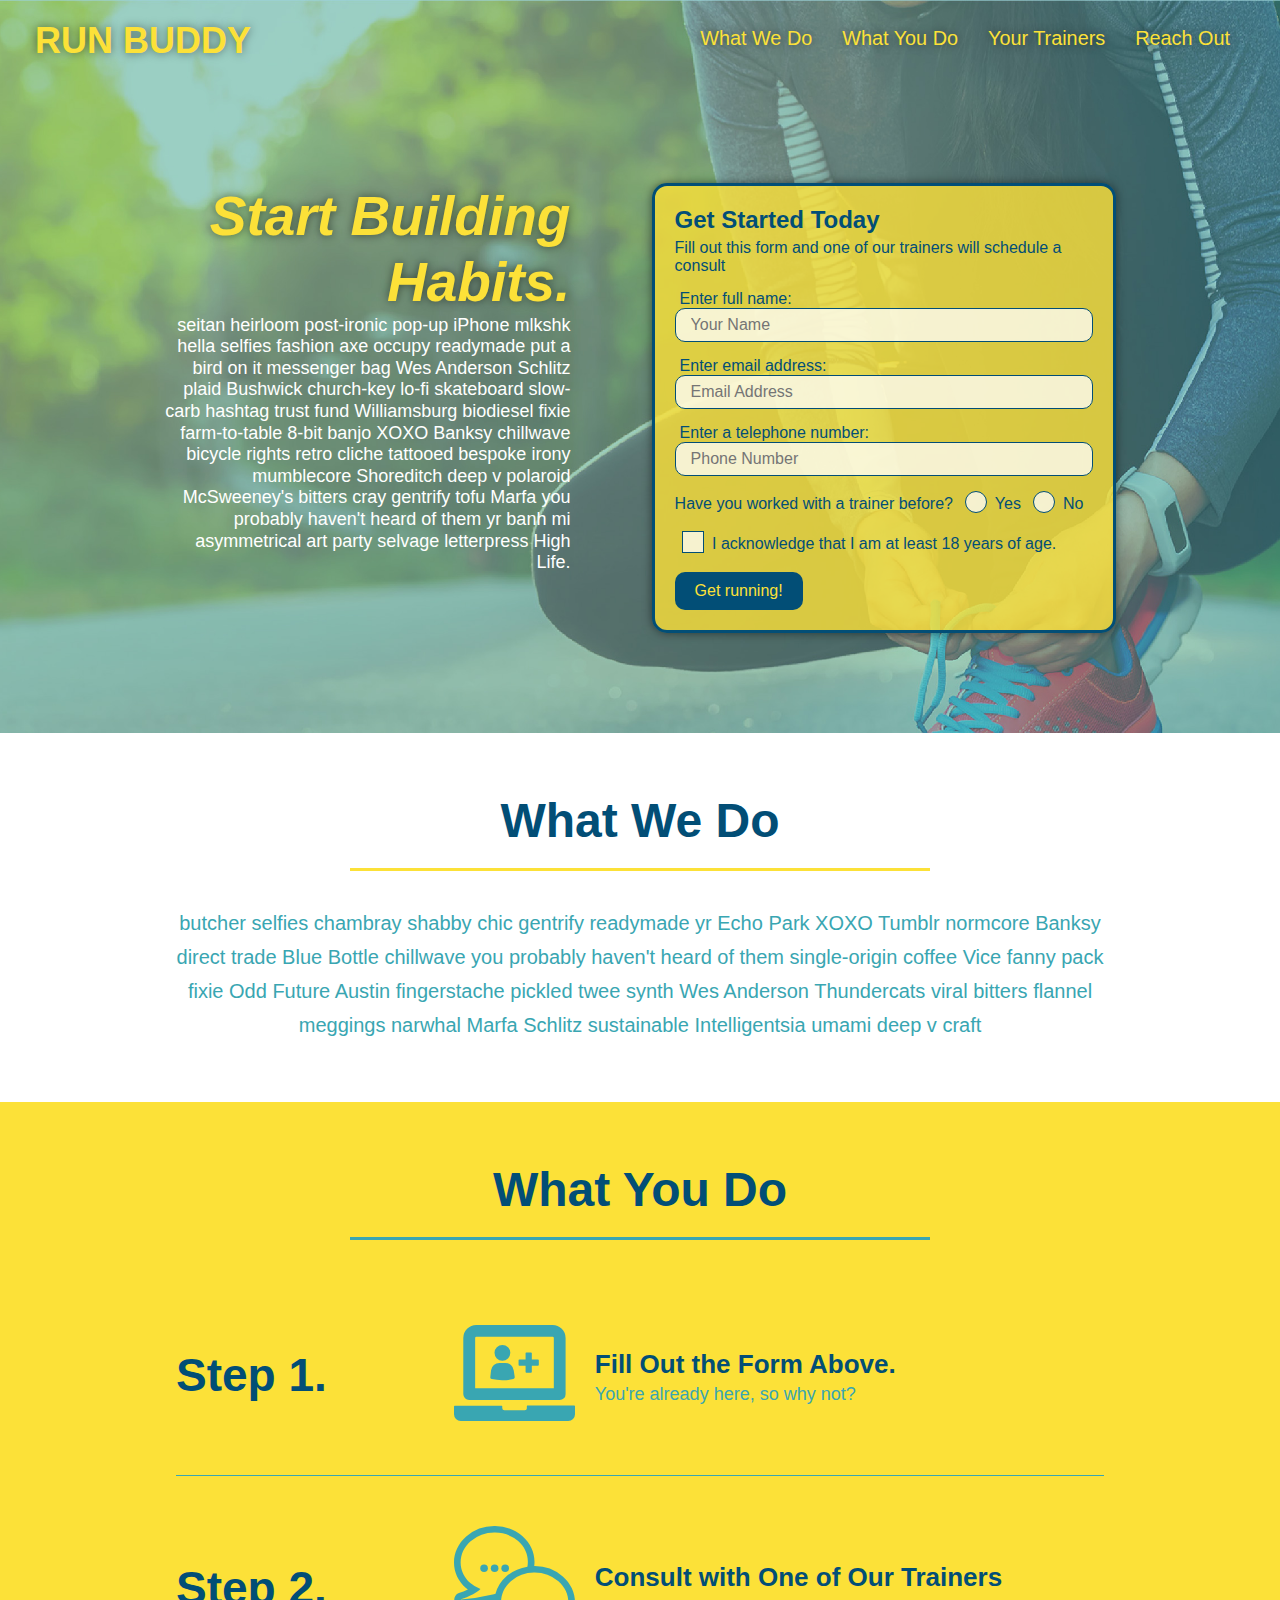
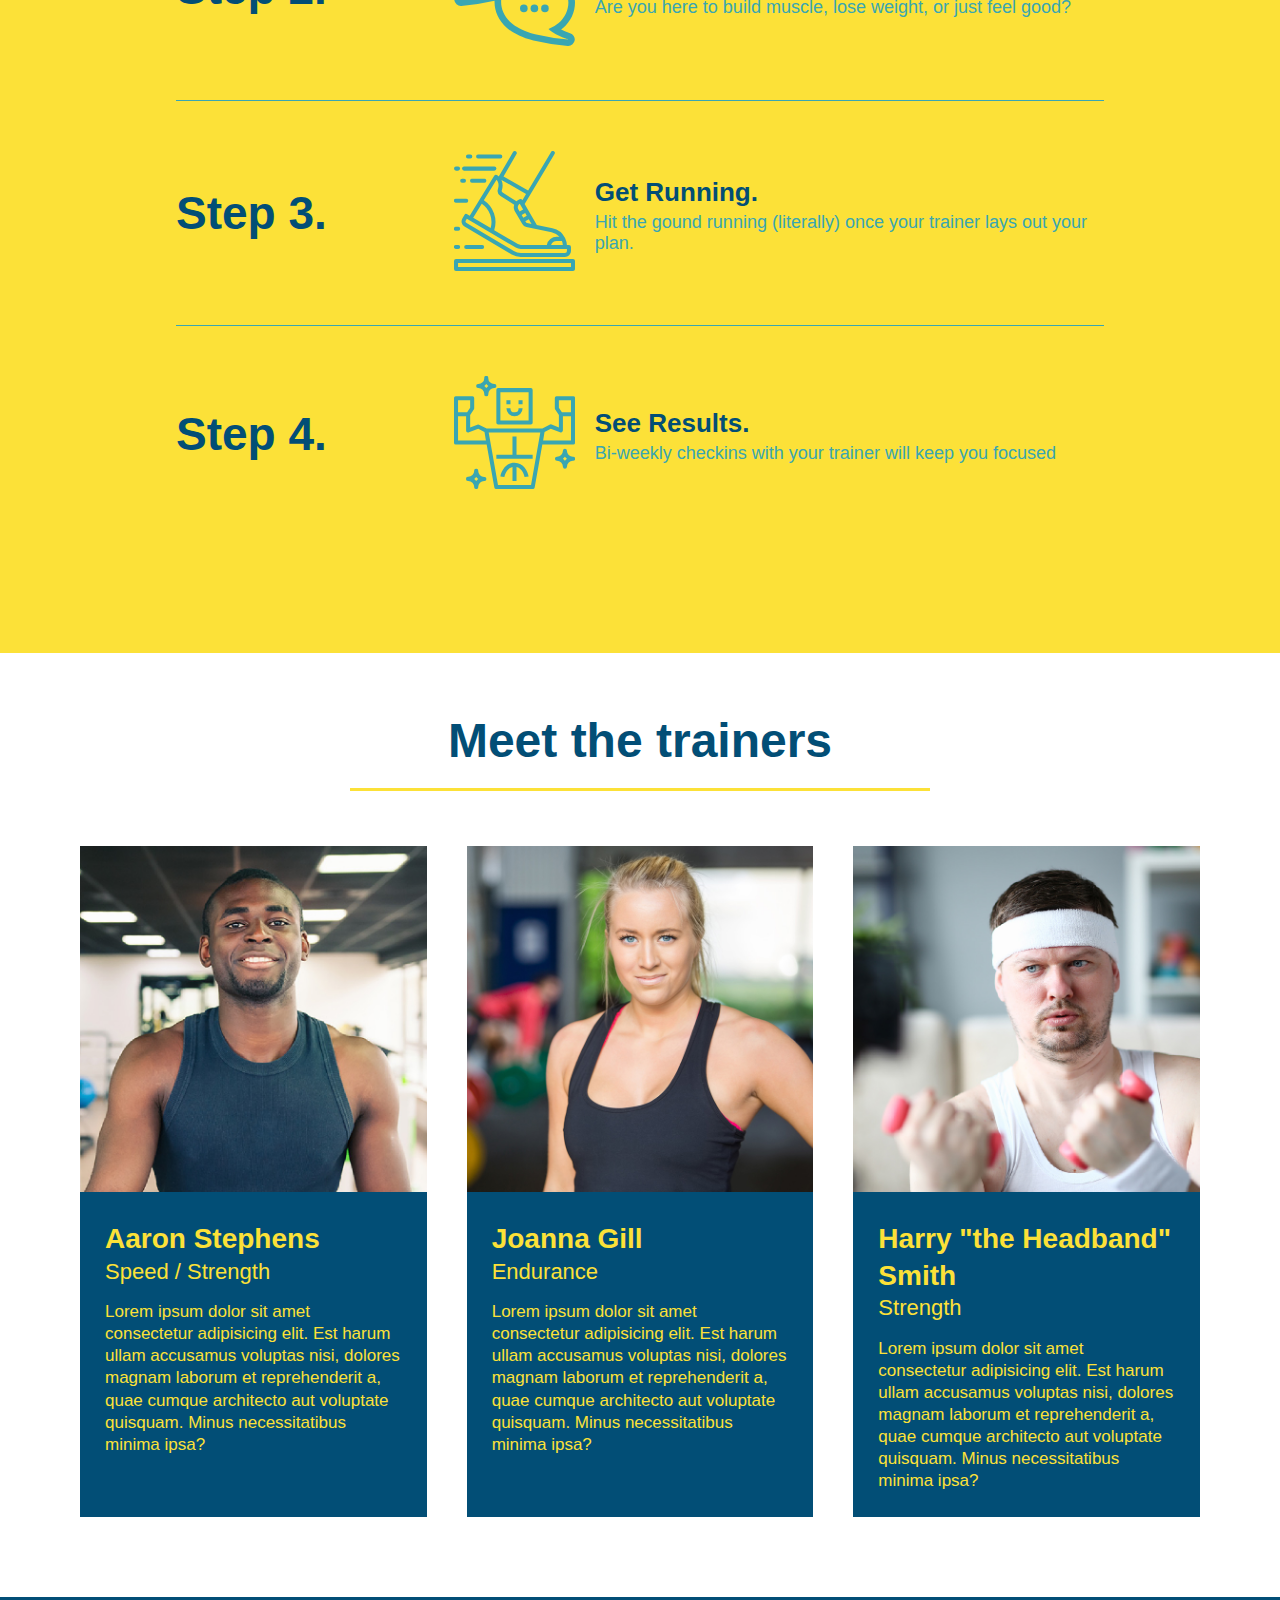
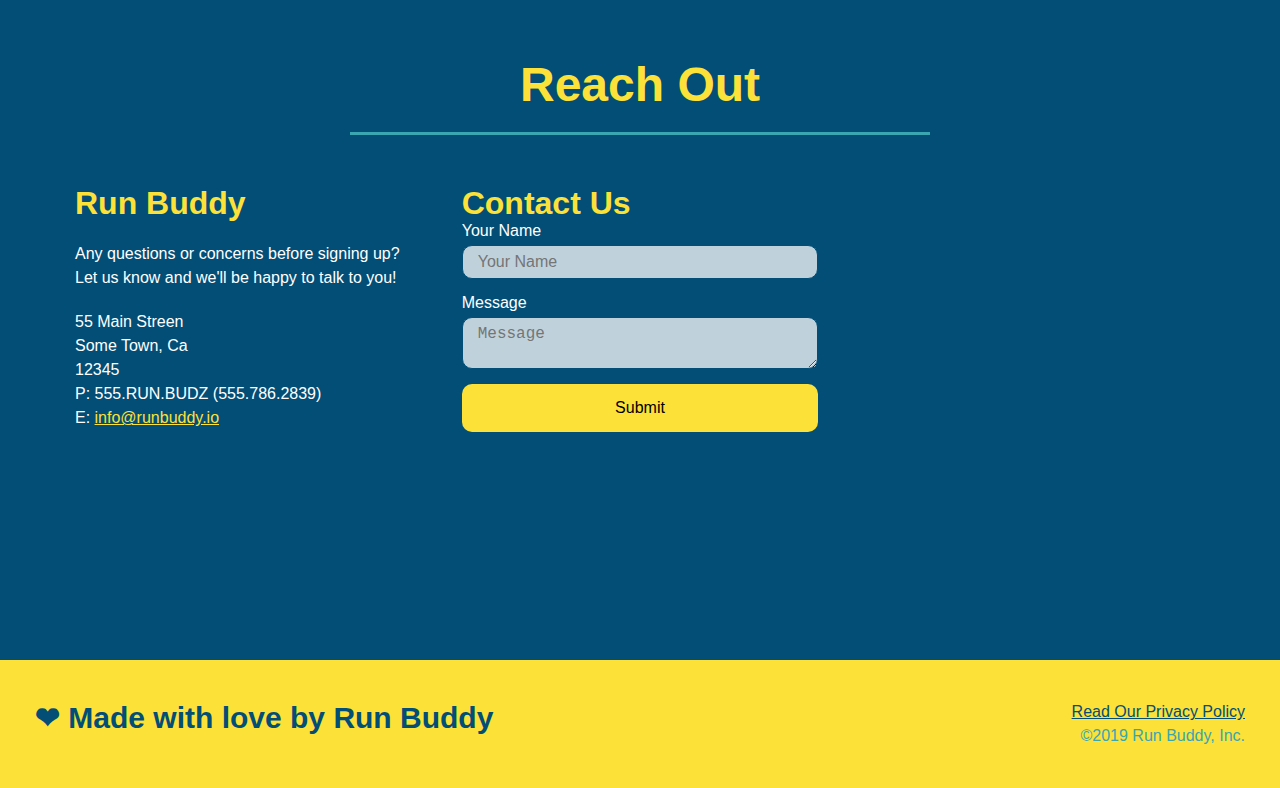
<file: index.html>
<!DOCTYPE html>
<html lang="en">
  <head>
      <meta charset="UTF-8" />
      <meta name="viewport" content="width=device-width, initial-scale=1.0">
        <title>Run Buddy</title>
    </head>
<body>
    <!-- navagation -->
    <header>
        <h1>
            <a href="/">RUN BUDDY</a>
        </h1>
        <nav>
            <!--Unordered list element-->
            <ul>
                <!--List item element -->
                <li>
                    <!-- Anchor element-->
                    <a href="#what-we-do">What We Do</a>
                </li>
                <li>
                    <a href="#what-you-do">What You Do</a>
                </li>
                <li>
                    <a href="#your-trainers">Your Trainers</a>
                </li>
                <li>
                    <a href="#reach-out">Reach Out</a>
                </li>
            </ul>
        </nav>
        <link rel="stylesheet" href="./assets/css/style.css">
    </header>
    
    <!-- hero/jumbotron -->
    <section class="hero">
        <div class="hero-cta">
            <h2>Start Building Habits.</h2>
            <p>
                seitan heirloom post-ironic pop-up iPhone mlkshk hella selfies fashion axe occupy readymade put a bird on it messenger bag Wes Anderson Schlitz plaid Bushwick church-key lo-fi skateboard slow-carb hashtag trust fund Williamsburg biodiesel fixie farm-to-table 8-bit banjo XOXO Banksy chillwave bicycle rights retro cliche tattooed bespoke irony mumblecore Shoreditch deep v polaroid McSweeney's bitters cray gentrify tofu Marfa you probably haven't heard of them yr banh mi asymmetrical art party selvage letterpress High Life.
            </p>
        </div>
        <div class="hero-form">
            <h3>Get Started Today</h3>
            <p>Fill out this form and one of our trainers will schedule a consult</p>
         <!-- Add form element -->
         <form>
             <label for="name">Enter full name:</label>
             <input type="text" placeholder="Your Name" name="name" id="name" class="form-input"/>
             <label for="email">Enter email address:</label>
             <input type="email" placeholder="Email Address" name="email" id="email" class="form-input"/>
             <label for="phone">Enter a telephone number:</label>
             <input type="tel" placeholder="Phone Number" name="phone" id="phone" class="form-input"/>
             <p>
                 Have you worked with a trainer before?
                 <span class="radio-wrapper">
                    <input type="radio" name="trainer-confirm" id="trainer-yes"/>
                    <label for="trainer-yes">Yes</label>
                 </span>
                 <span class="radio-wrapper">
                     <input type="radio" name="trainer-confirm" id="trainer-no"/>
                     <label for="trainer-no">No</label>
                 </span>
             </p>
             <p>
                 <span class="checkbox-wrapper">
                     <input type="checkbox" name="age-confirm" id="checkbox" >
                     <label for="checkbox">I acknowledge that I am at least 18 years of age.</label>
                </span>
             </p>
             <button type="submit">
                 Get running!
             </button>
         </form>   
        </div>
    </section>

    <!-- "what we do" section -->
    <section id="what-we-do" class="intro">
        <div class="flex-row">
            <h2 class="section-title primary-border">
                What We Do
            </h2>
        </div>
        <div class="flex-row">
            <p>
                butcher selfies chambray shabby chic gentrify readymade yr Echo Park XOXO Tumblr normcore Banksy direct trade Blue Bottle chillwave you probably haven't heard of them single-origin coffee Vice fanny pack fixie Odd Future Austin fingerstache pickled twee synth Wes Anderson Thundercats viral bitters flannel meggings narwhal Marfa Schlitz sustainable Intelligentsia umami deep v craft
            </p>
        </div>
    </section>

    <!-- "WHAT YOU DO" SECTION -->
    <section id="what-you-do" class="steps">
        <div class="flex-row">
            <h2 class="section-title secondary-border">
                What You Do
            </h2>
        </div>
        <div class="step">
            <h3>Step 1.</h3>
            <div class="step-info">
                <div class="step-img">
                    <img src="./assets/images/step-1.svg" alt=""/>
                </div>
                <div class="step-text">
                    <h4>Fill Out the Form Above.</h4>
                    <p>You're already here, so why not?</p>
                </div>
            </div>
        </div>

        <div class="step">
            <h3>Step 2.</h3>
            <div class="step-info">
                <div class="step-img">
                    <img src="./assets/images/step-2.svg" alt=""/>
                </div>
                <div class="step-text">
                    <h4>Consult with One of Our Trainers</h4>
                    <p>Are you here to build muscle, lose weight, or just feel good?</p>
                </div>
            </div>
        </div>
        
        <div class="step">
            <h3>Step 3.</h3>
            <div class="step-info">
                <div class="step-img">
                    <img src="./assets/images/step-3.svg" alt=""/>
                </div>
                <div class="step-text">
                    <h4>Get Running.</h4>
                    <p>Hit the gound running (literally) once your trainer lays out your plan.</p>
                </div>
            </div>
        </div>

        <div class="step">
            <h3>Step 4.</h3>
            <div class="step-info">
                <div class="step-img">
                    <img src="./assets/images/step-4.svg" alt=""/>
                </div>
                <div class="step-text">
                    <h4>See Results.</h4>
                    <p>Bi-weekly checkins with your trainer will keep you focused</p>
                </div>
            </div>
        </div>
    </section>

    <!-- "Meet the trainers" SECTION -->
    <section id="your-trainers">
        <div class="flex-row">
            <h2 class="section-title primary-border">
                Meet the trainers
            </h2>
        </div>
        <div class="trainers">
            <!-- first trainer bio -->
            <article class="trainer">
                <img src="./assets/images/trainer-1.jpg" alt="Arron Stephens in his workout clothes, ready to pump iron">
                <div class="trainer-bio">
                    <h3 class="trainer-name">Aaron Stephens</h3>
                    <h4 class="trainer-role">Speed / Strength</h4>
                    <p>
                        Lorem ipsum dolor sit amet consectetur adipisicing elit. Est harum ullam accusamus voluptas nisi, dolores magnam laborum et reprehenderit a, quae cumque architecto aut voluptate quisquam. Minus necessitatibus minima ipsa?
                    </p>
                </div>
            </article>
            
            <!-- second trainer bio -->
            <article class="trainer">
                <img src="./assets/images/trainer-2.jpg" alt="Joanna Gill cooling off after a workout">
                <div class="trainer-bio">
                    <h3 class="trainer-name">Joanna Gill</h3>
                    <h4 class="trainer-role">Endurance</h4>
                    <p>
                        Lorem ipsum dolor sit amet consectetur adipisicing elit. Est harum ullam accusamus voluptas nisi, dolores magnam laborum et reprehenderit a, quae cumque architecto aut voluptate quisquam. Minus necessitatibus minima ipsa?
                    </p>
                </div>
            </article>
            
            <!-- third trainer bio -->
            <article class="trainer">
                <img src="./assets/images/trainer-3.jpg" alt="Harry Smith wearing a headband and lifting comically small pink weights">
                <div class="trainer-bio">
                    <h3 class="trainer-name">Harry "the Headband" Smith</h3>
                    <h4 class="trainer-role">Strength</h4>
                    <p>
                        Lorem ipsum dolor sit amet consectetur adipisicing elit. Est harum ullam accusamus voluptas nisi, dolores magnam laborum et reprehenderit a, quae cumque architecto aut voluptate quisquam. Minus necessitatibus minima ipsa?
                    </p>
                </div>
            </article>
        </div>
    </section>

    <!-- "reach out" SECTION -->
    <section id="reach-out" class="contact">
        <div class="flex-row">
            <h2 class="section-title secondary-border">Reach Out</h2>
        </div>

        <div class="contact-info">
            <div>
                <h3>Run Buddy</h3>
                <p>
                    Any questions or concerns before signing up?
                    <br/>
                    Let us know and we'll be happy to talk to you!
                </p>

                <address>
                    55 Main Streen <br>
                    Some Town, Ca <br>
                    12345 <br>
                    P: 555.RUN.BUDZ (555.786.2839) <br>
                    E: <a href="mailto:info@runbuddy.io">info@runbuddy.io</a>
                </address>

            </div> 

            <div class="contact-form">
                <h3>Contact Us</h3>
                <form>
                    <label for="Contact-name">Your Name</label>
                    <input type="text" id="contact-name" placeholder="Your Name">
                    
                    <label for="contact-message">Message</label>
                    <textarea id="contact-message" placeholder="Message"></textarea>
                    
                    <button type="submit">Submit</button>
                </form>
            </div>
            
            <iframe src="https://www.google.com/maps/embed?pb=!1m18!1m12!1m3!1d6009.564992491085!2d-111.97267769545523!3d41.139273875032!2m3!1f0!2f0!3f0!3m2!1i1024!2i768!4f13.1!3m3!1m2!1s0x8753043252034f95%3A0xcf2b81409a7448f1!2s570%20E%20South%20Weber%20Dr%2C%20South%20Weber%2C%20UT%2084405!5e0!3m2!1sen!2sus!4v1640367659650!5m2!1sen!2sus" 
                width="400" 
                height="400" 
                style="border:0;" 
                allowfullscreen="" 
                loading="lazy">
            </iframe>

        </div>
    </section>

    <!-- Footer -->
    <footer>
        <h2> &#10084; Made with love by Run Buddy</h2>
        <div>
            <a href="./privacy-policy.html">Read Our Privacy Policy</a><br />
            &copy;2019 Run Buddy, Inc.
        </div>
    </footer>

  </body>
</html>
</file>
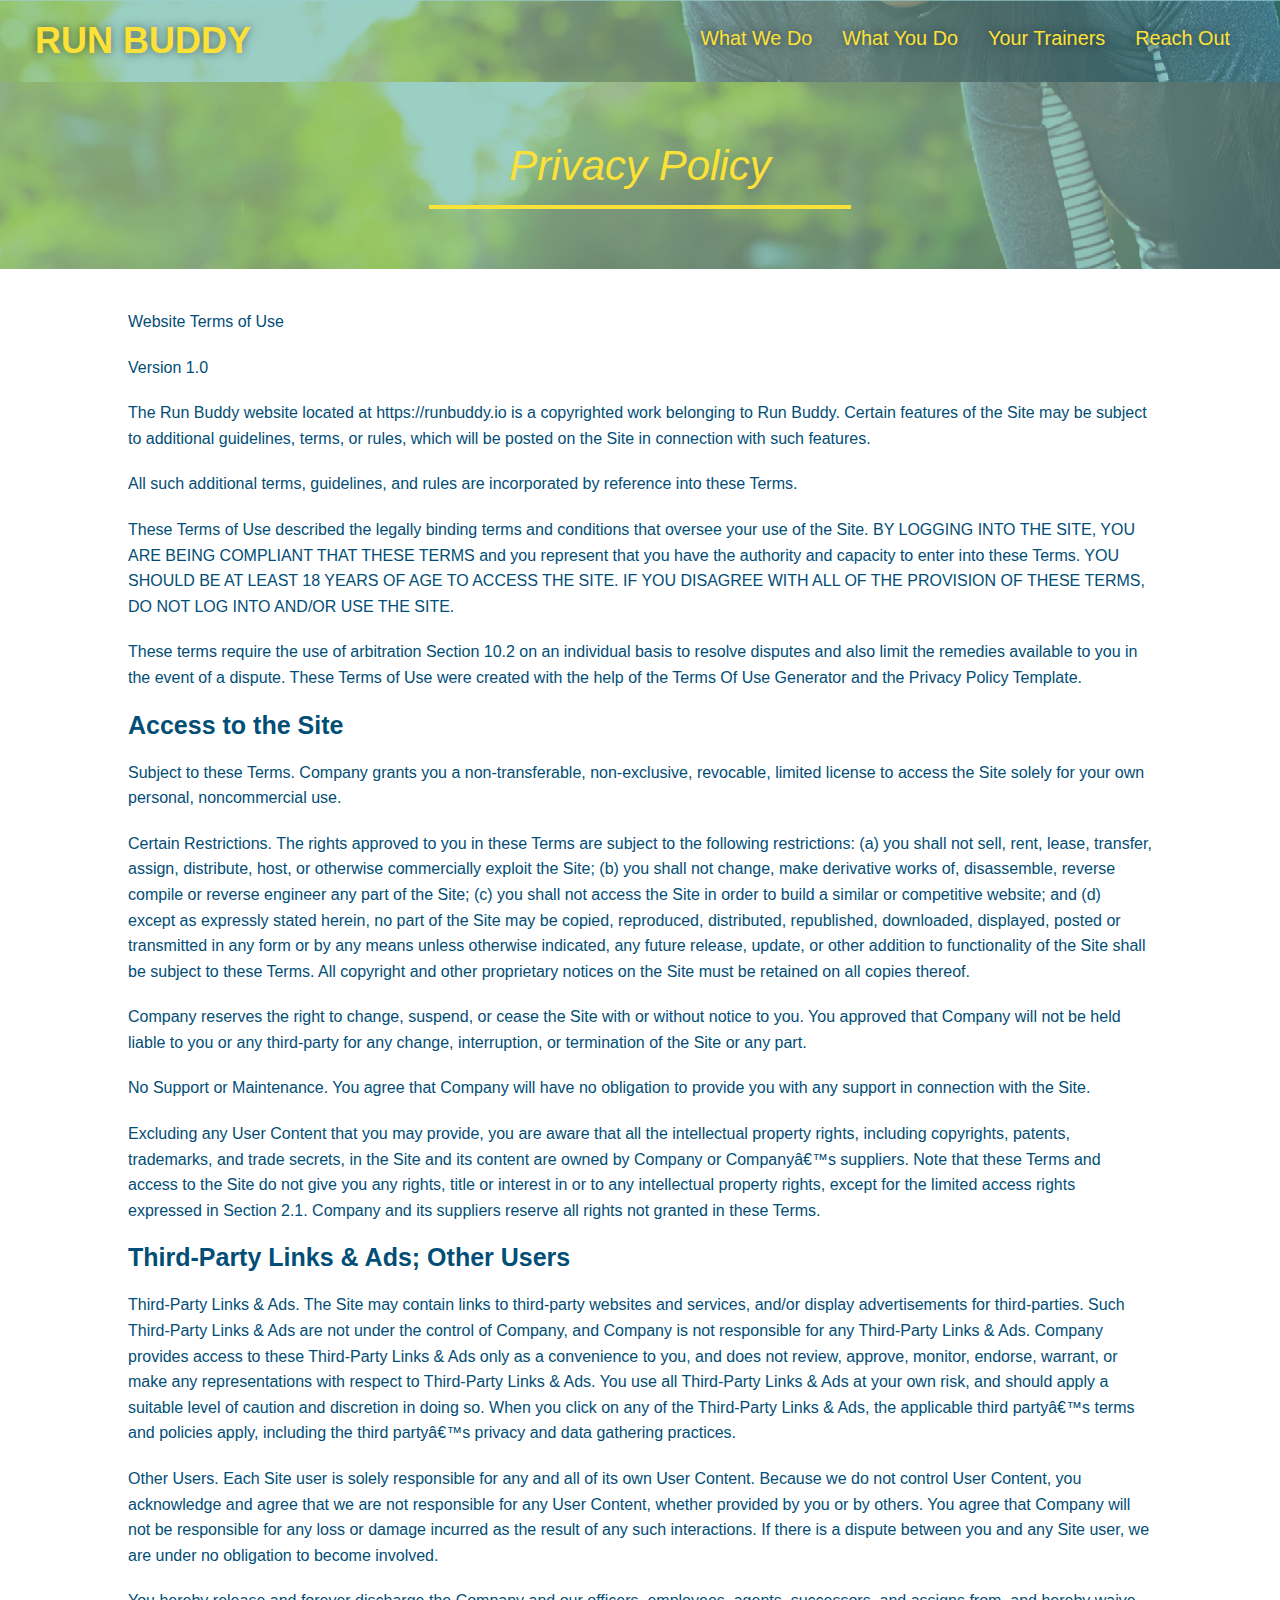
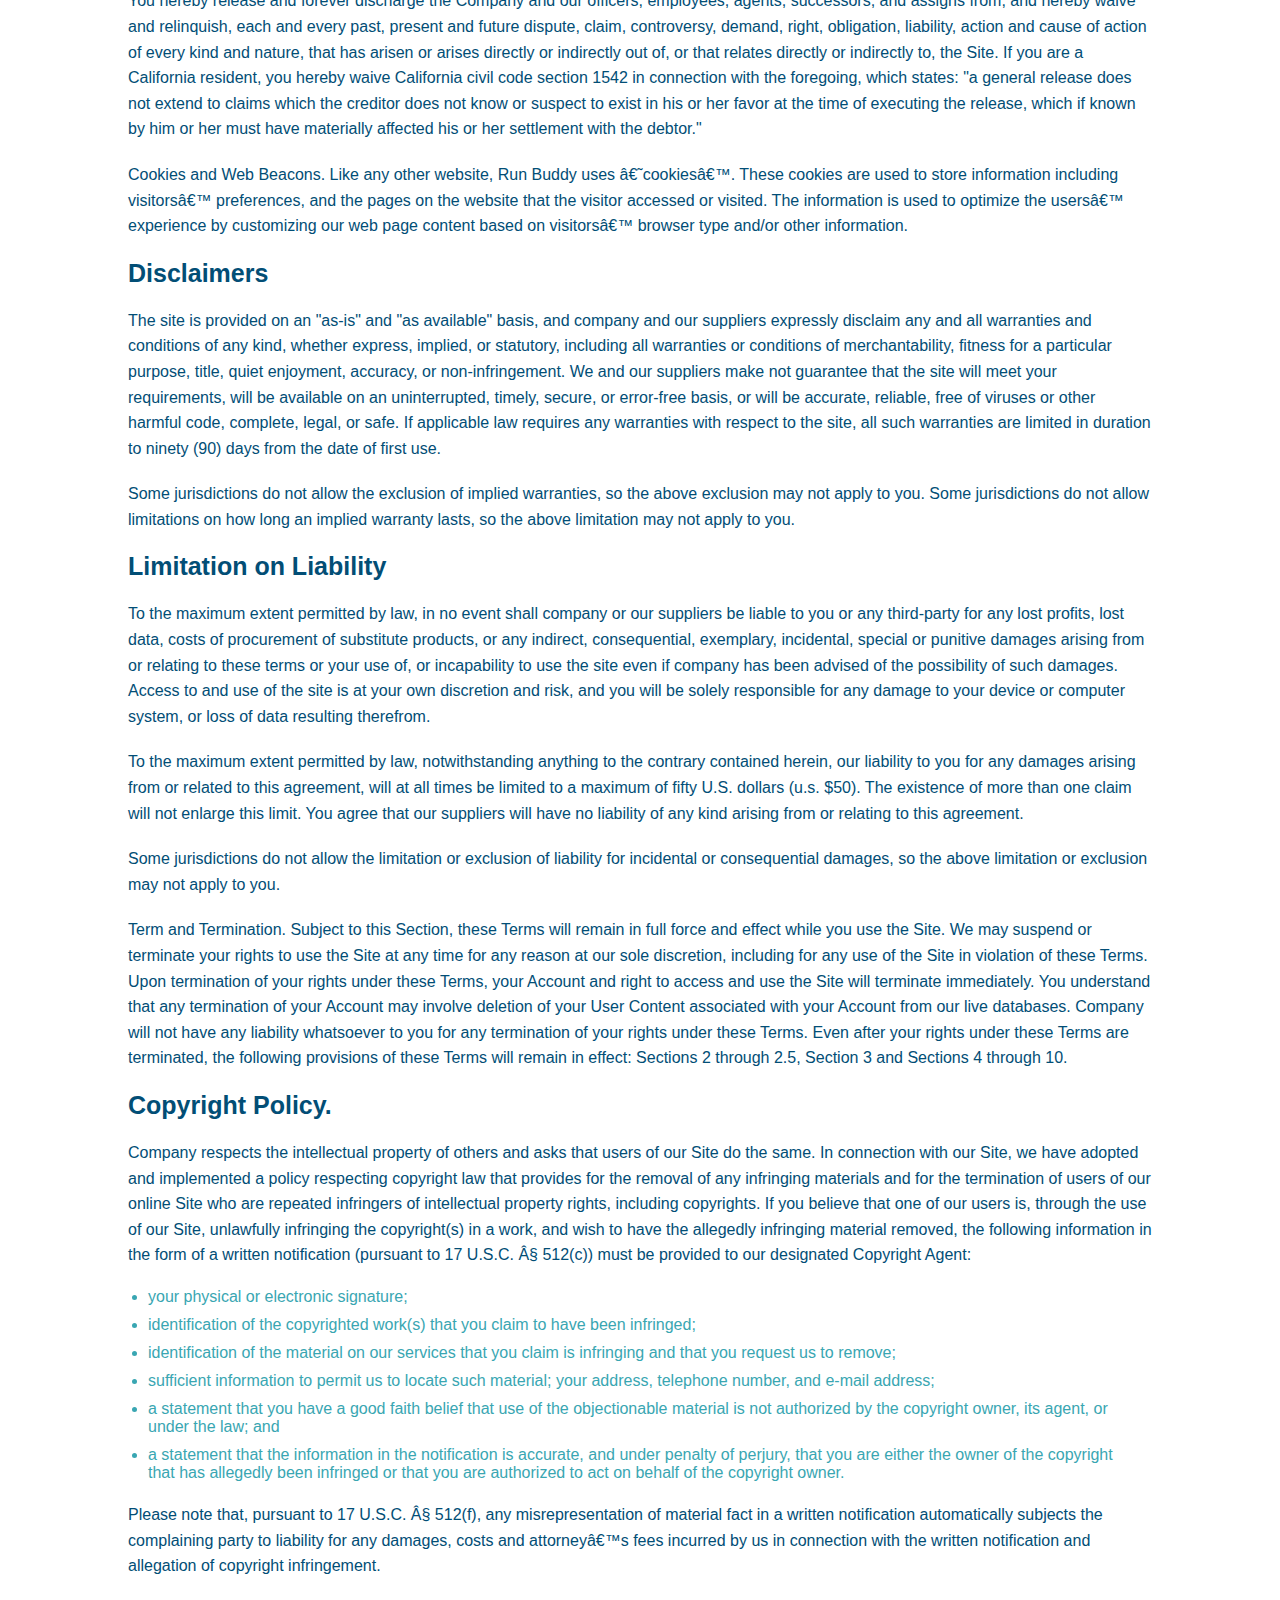
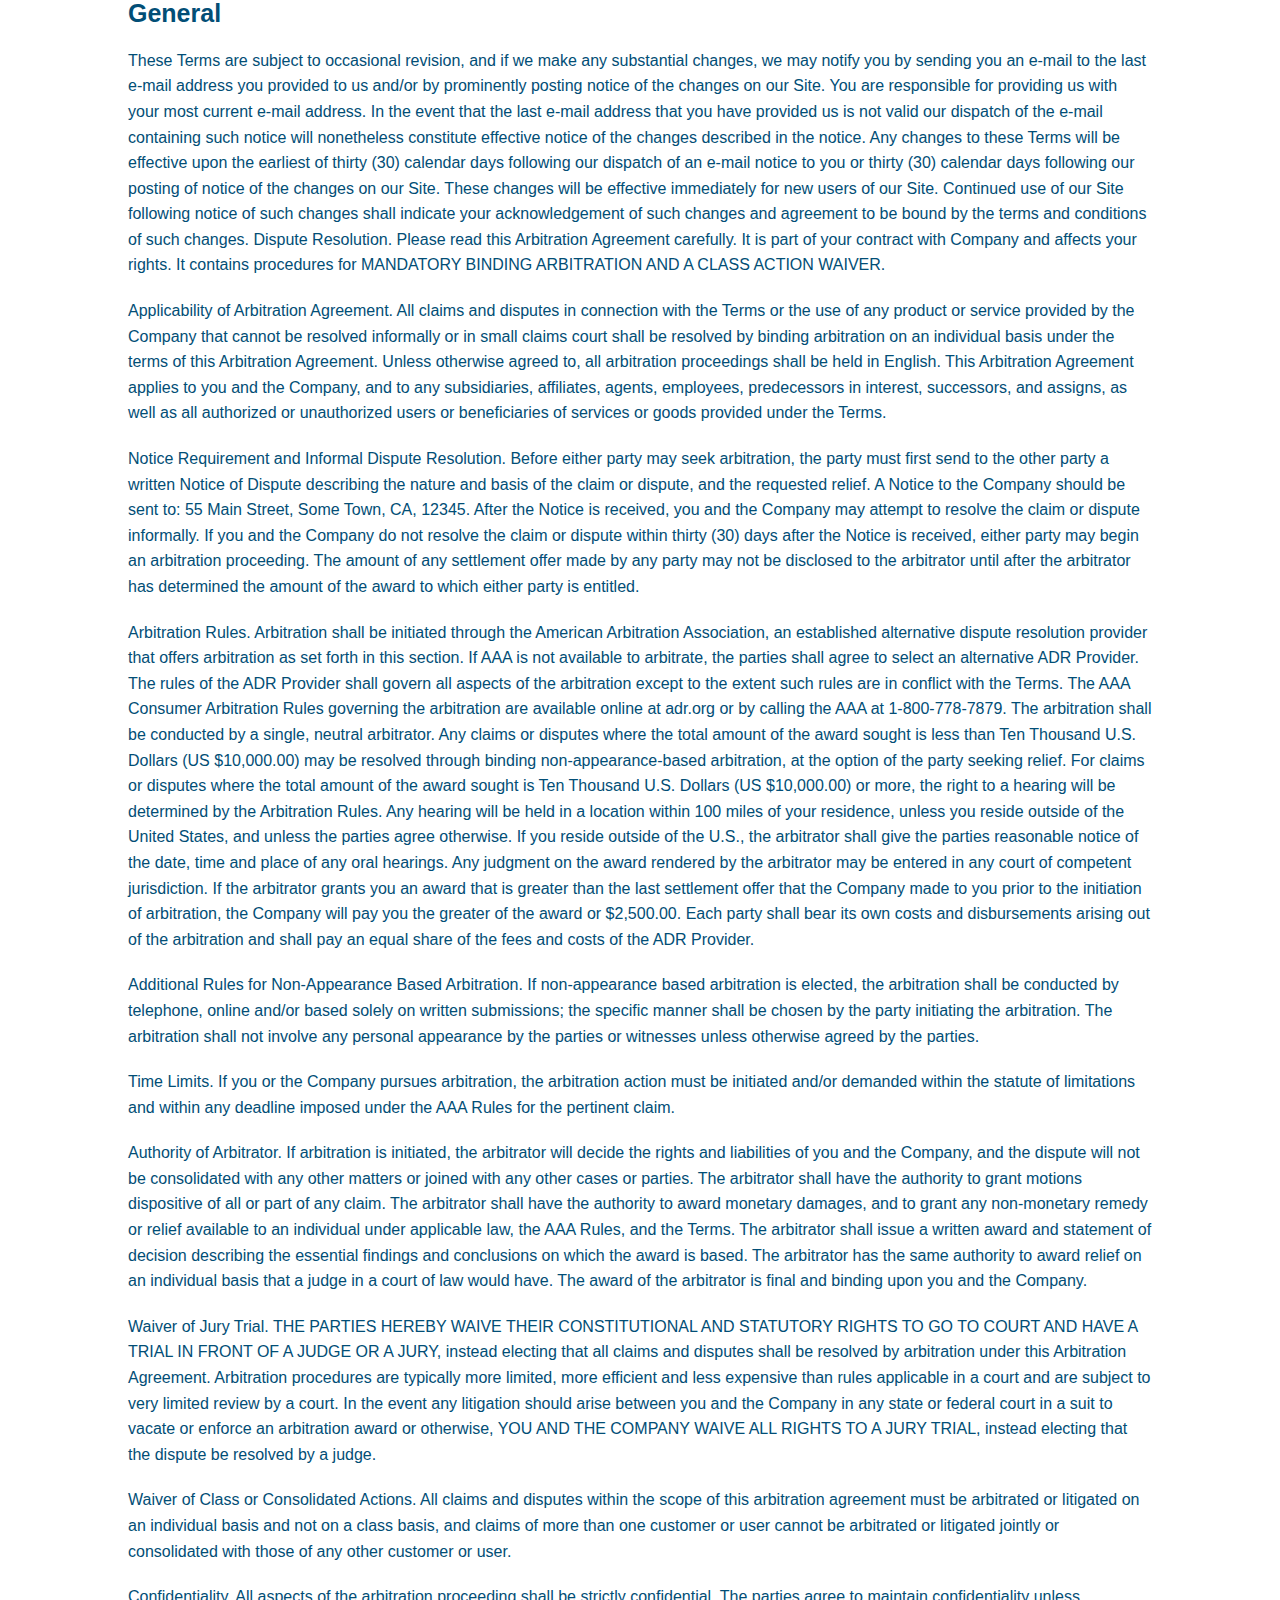
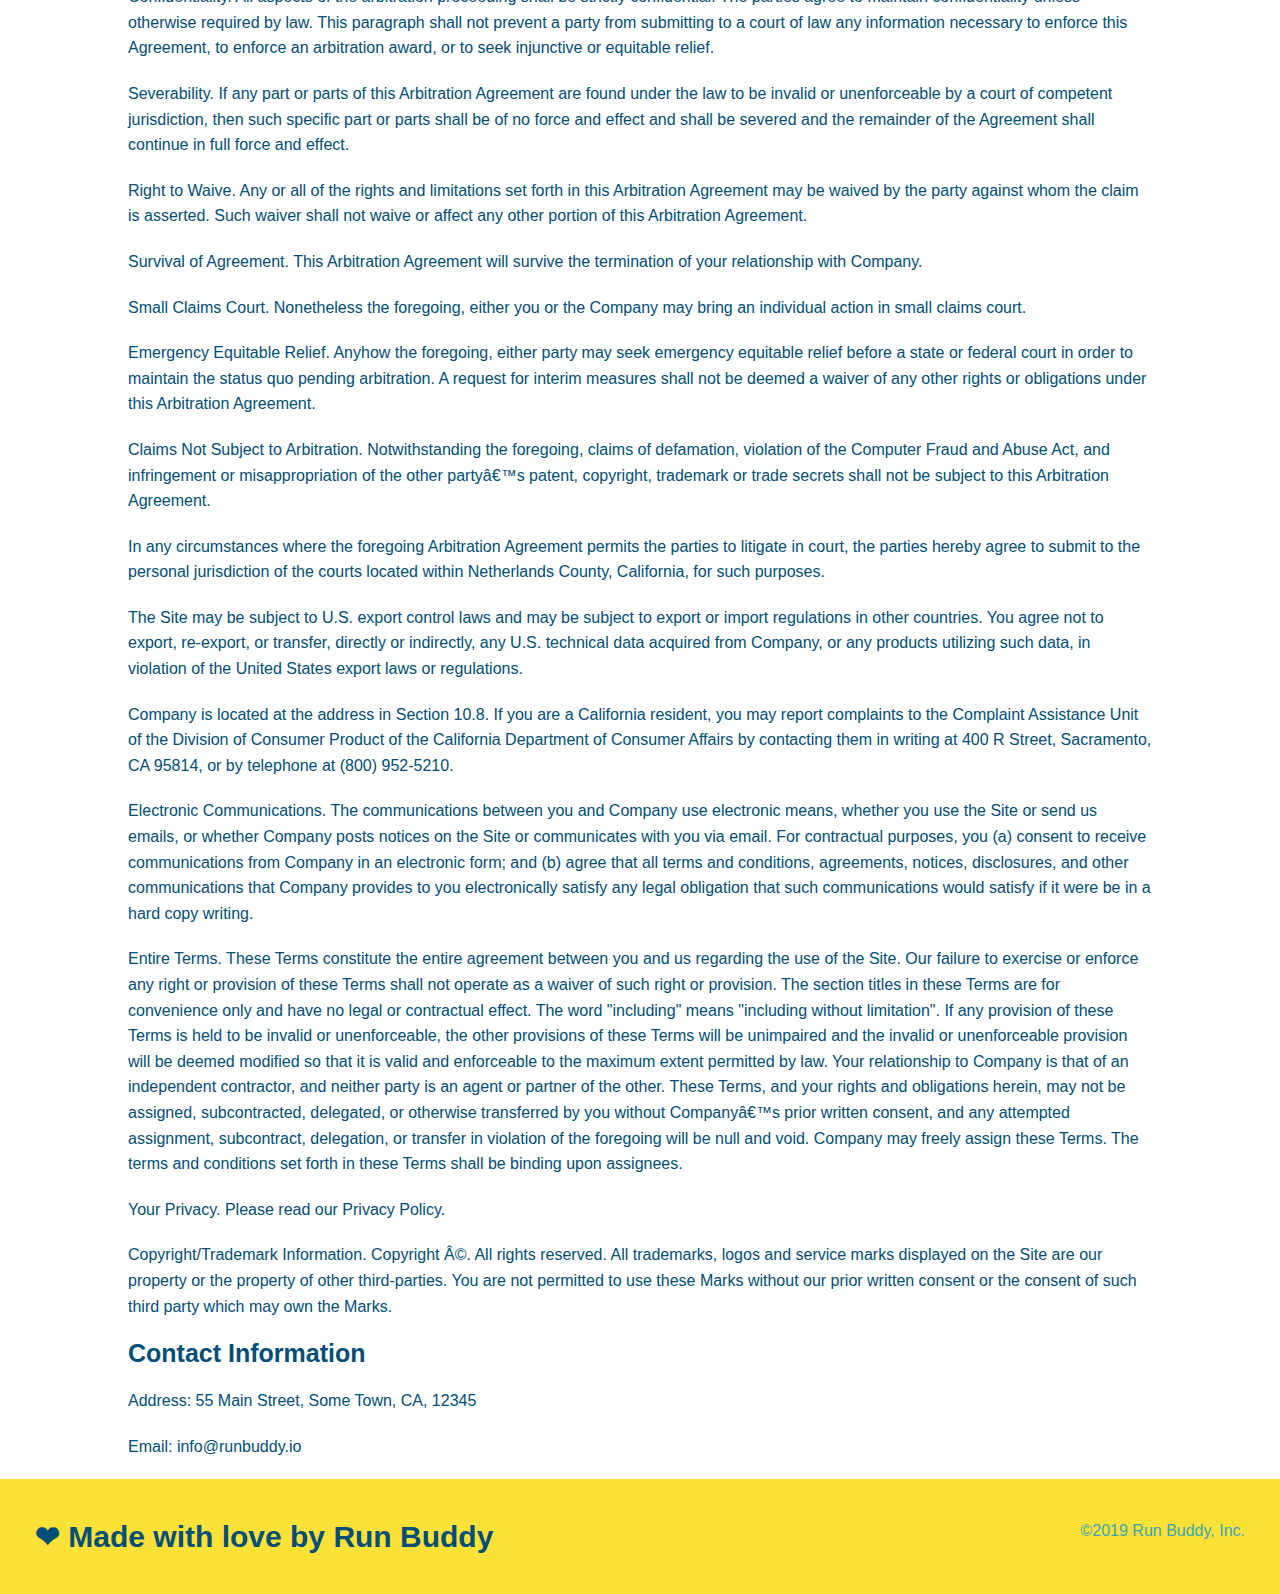
<file: privacy-policy.html>
<!DOCTYPE html>
<html lang="en">
<head>
    <meta charset="UTF-8">
    <meta name="viewport" content="width=device-width, initial-scale=1.0">
    <title>Privacy Policy - Run Buddy</title>
</head>
<body>
    <!-- navagation -->
    <header>
        <h1>
            <a href="/">RUN BUDDY</a>
        </h1>
        <nav>
            <!--Unordered list element-->
            <ul>
                <!--List item element -->
                <li>
                    <!-- Anchor element-->
                    <a href=".index.html#what-we-do">What We Do</a>
                </li>
                <li>
                    <a href=".index.html#what-you-do">What You Do</a>
                </li>
                <li>
                    <a href=".index.html#your-trainers">Your Trainers</a>
                </li>
                <li>
                    <a href=".index.html#reach-out">Reach Out</a>
                </li>
            </ul>
        </nav>
        <link rel="stylesheet" href="./assets/css/style.css" />
        <link rel="stylesheet" href="./assets/css/secondary-styles.css">
    </header>
    
    <section class="hero">
        <h2 class="page-title">
            Privacy Policy
        </h2>
    </section>

    <!-- Privacy Policy -->
    <article class="secondary-content">
        <p>
            Website Terms of Use
          </p>
    
          <p>
            Version 1.0
          </p>
    
          <p>
            The Run Buddy website located at https://runbuddy.io is a copyrighted work belonging to Run Buddy. Certain
            features of the Site may be subject to additional guidelines, terms, or rules, which will be posted on the Site
            in connection with such features.
          </p>
    
          <p>
            All such additional terms, guidelines, and rules are incorporated by reference into these Terms.
          </p>
    
          <p>
            These Terms of Use described the legally binding terms and conditions that oversee your use of the Site. BY
            LOGGING INTO THE SITE, YOU ARE BEING COMPLIANT THAT THESE TERMS and you represent that you have the authority
            and capacity to enter into these Terms. YOU SHOULD BE AT LEAST 18 YEARS OF AGE TO ACCESS THE SITE. IF YOU
            DISAGREE WITH ALL OF THE PROVISION OF THESE TERMS, DO NOT LOG INTO AND/OR USE THE SITE.
          </p>
    
          <p>
            These terms require the use of arbitration Section 10.2 on an individual basis to resolve disputes and also
            limit the remedies available to you in the event of a dispute. These Terms of Use were created with the help of
            the Terms Of Use Generator and the Privacy Policy Template.
          </p>
    
          <h3>
            Access to the Site
          </h3>
    
          <p>
            Subject to these Terms. Company grants you a non-transferable, non-exclusive, revocable, limited license to
            access the Site solely for your own personal, noncommercial use.
          </p>
    
          <p>
            Certain Restrictions. The rights approved to you in these Terms are subject to the following restrictions: (a)
            you shall not sell, rent, lease, transfer, assign, distribute, host, or otherwise commercially exploit the Site;
            (b) you shall not change, make derivative works of, disassemble, reverse compile or reverse engineer any part of
            the Site; (c) you shall not access the Site in order to build a similar or competitive website; and (d) except
            as expressly stated herein, no part of the Site may be copied, reproduced, distributed, republished, downloaded,
            displayed, posted or transmitted in any form or by any means unless otherwise indicated, any future release,
            update, or other addition to functionality of the Site shall be subject to these Terms. All copyright and other
            proprietary notices on the Site must be retained on all copies thereof.
          </p>
    
          <p>
            Company reserves the right to change, suspend, or cease the Site with or without notice to you. You approved
            that Company will not be held liable to you or any third-party for any change, interruption, or termination of
            the Site or any part.
          </p>
    
          <p>
            No Support or Maintenance. You agree that Company will have no obligation to provide you with any support in
            connection with the Site.
          </p>
    
          <p>
            Excluding any User Content that you may provide, you are aware that all the intellectual property rights,
            including copyrights, patents, trademarks, and trade secrets, in the Site and its content are owned by Company
            or Companyâ€™s suppliers. Note that these Terms and access to the Site do not give you any rights, title or
            interest in or to any intellectual property rights, except for the limited access rights expressed in Section
            2.1. Company and its suppliers reserve all rights not granted in these Terms.
          </p>
    
          <h3>
            Third-Party Links & Ads; Other Users
          </h3>
    
          <p>
            Third-Party Links & Ads. The Site may contain links to third-party websites and services, and/or display
            advertisements for third-parties. Such Third-Party Links & Ads are not under the control of Company, and Company
            is not responsible for any Third-Party Links & Ads. Company provides access to these Third-Party Links & Ads
            only as a convenience to you, and does not review, approve, monitor, endorse, warrant, or make any
            representations with respect to Third-Party Links & Ads. You use all Third-Party Links & Ads at your own risk,
            and should apply a suitable level of caution and discretion in doing so. When you click on any of the
            Third-Party Links & Ads, the applicable third partyâ€™s terms and policies apply, including the third partyâ€™s
            privacy and data gathering practices.
          </p>
    
          <p>
            Other Users. Each Site user is solely responsible for any and all of its own User Content. Because we do not
            control User Content, you acknowledge and agree that we are not responsible for any User Content, whether
            provided by you or by others. You agree that Company will not be responsible for any loss or damage incurred as
            the result of any such interactions. If there is a dispute between you and any Site user, we are under no
            obligation to become involved.
          </p>
    
          <p>
            You hereby release and forever discharge the Company and our officers, employees, agents, successors, and
            assigns from, and hereby waive and relinquish, each and every past, present and future dispute, claim,
            controversy, demand, right, obligation, liability, action and cause of action of every kind and nature, that has
            arisen or arises directly or indirectly out of, or that relates directly or indirectly to, the Site. If you are
            a California resident, you hereby waive California civil code section 1542 in connection with the foregoing,
            which states: "a general release does not extend to claims which the creditor does not know or suspect to exist
            in his or her favor at the time of executing the release, which if known by him or her must have materially
            affected his or her settlement with the debtor."
          </p>
    
          <p>
            Cookies and Web Beacons. Like any other website, Run Buddy uses â€˜cookiesâ€™. These cookies are used to store
            information including visitorsâ€™ preferences, and the pages on the website that the visitor accessed or visited.
            The information is used to optimize the usersâ€™ experience by customizing our web page content based on visitorsâ€™
            browser type and/or other information.
          </p>
    
          <h3>
            Disclaimers
          </h3>
    
          <p>
            The site is provided on an "as-is" and "as available" basis, and company and our suppliers expressly disclaim
            any and all warranties and conditions of any kind, whether express, implied, or statutory, including all
            warranties or conditions of merchantability, fitness for a particular purpose, title, quiet enjoyment, accuracy,
            or non-infringement. We and our suppliers make not guarantee that the site will meet your requirements, will be
            available on an uninterrupted, timely, secure, or error-free basis, or will be accurate, reliable, free of
            viruses or other harmful code, complete, legal, or safe. If applicable law requires any warranties with respect
            to the site, all such warranties are limited in duration to ninety (90) days from the date of first use.
          </p>
    
          <p>
            Some jurisdictions do not allow the exclusion of implied warranties, so the above exclusion may not apply to
            you. Some jurisdictions do not allow limitations on how long an implied warranty lasts, so the above limitation
            may not apply to you.
          </p>
    
          <h3>
            Limitation on Liability
          </h3>
    
          <p>
            To the maximum extent permitted by law, in no event shall company or our suppliers be liable to you or any
            third-party for any lost profits, lost data, costs of procurement of substitute products, or any indirect,
            consequential, exemplary, incidental, special or punitive damages arising from or relating to these terms or
            your use of, or incapability to use the site even if company has been advised of the possibility of such
            damages. Access to and use of the site is at your own discretion and risk, and you will be solely responsible
            for any damage to your device or computer system, or loss of data resulting therefrom.
          </p>
    
          <p>
            To the maximum extent permitted by law, notwithstanding anything to the contrary contained herein, our liability
            to you for any damages arising from or related to this agreement, will at all times be limited to a maximum of
            fifty U.S. dollars (u.s. $50). The existence of more than one claim will not enlarge this limit. You agree that
            our suppliers will have no liability of any kind arising from or relating to this agreement.
          </p>
    
          <p>
            Some jurisdictions do not allow the limitation or exclusion of liability for incidental or consequential
            damages, so the above limitation or exclusion may not apply to you.
          </p>
    
          <p>
            Term and Termination. Subject to this Section, these Terms will remain in full force and effect while you use
            the Site. We may suspend or terminate your rights to use the Site at any time for any reason at our sole
            discretion, including for any use of the Site in violation of these Terms. Upon termination of your rights under
            these Terms, your Account and right to access and use the Site will terminate immediately. You understand that
            any termination of your Account may involve deletion of your User Content associated with your Account from our
            live databases. Company will not have any liability whatsoever to you for any termination of your rights under
            these Terms. Even after your rights under these Terms are terminated, the following provisions of these Terms
            will remain in effect: Sections 2 through 2.5, Section 3 and Sections 4 through 10.
          </p>
    
          <h3>
            Copyright Policy.
          </h3>
    
          <p>
            Company respects the intellectual property of others and asks that users of our Site do the same. In connection
            with our Site, we have adopted and implemented a policy respecting copyright law that provides for the removal
            of any infringing materials and for the termination of users of our online Site who are repeated infringers of
            intellectual property rights, including copyrights. If you believe that one of our users is, through the use of
            our Site, unlawfully infringing the copyright(s) in a work, and wish to have the allegedly infringing material
            removed, the following information in the form of a written notification (pursuant to 17 U.S.C. Â§ 512(c)) must
            be provided to our designated Copyright Agent:
          </p>
    
          <ul>
            <li>
              your physical or electronic signature;
            </li>
            <li>
              identification of the copyrighted work(s) that you claim to have been infringed;
            </li>
            <li>
              identification of the material on our services that you claim is infringing and that you request us to remove;
            </li>
            <li>
              sufficient information to permit us to locate such material; your address, telephone number, and e-mail
              address;
            </li>
            <li>
              a statement that you have a good faith belief that use of the objectionable material is not authorized by the
              copyright owner, its agent, or under the law; and
            </li>
            <li>
              a statement that the information in the notification is accurate, and under penalty of perjury, that you are
              either the owner of the copyright that has allegedly been infringed or that you are authorized to act on
              behalf of the copyright owner.
            </li>
          </ul>
    
          <p>
            Please note that, pursuant to 17 U.S.C. Â§ 512(f), any misrepresentation of material fact in a written
            notification automatically subjects the complaining party to liability for any damages, costs and attorneyâ€™s
            fees incurred by us in connection with the written notification and allegation of copyright infringement.
          </p>
    
          <h3>
            General
          </h3>
    
          <p>
            These Terms are subject to occasional revision, and if we make any substantial changes, we may notify you by
            sending you an e-mail to the last e-mail address you provided to us and/or by prominently posting notice of the
            changes on our Site. You are responsible for providing us with your most current e-mail address. In the event
            that the last e-mail address that you have provided us is not valid our dispatch of the e-mail containing such
            notice will nonetheless constitute effective notice of the changes described in the notice. Any changes to these
            Terms will be effective upon the earliest of thirty (30) calendar days following our dispatch of an e-mail
            notice to you or thirty (30) calendar days following our posting of notice of the changes on our Site. These
            changes will be effective immediately for new users of our Site. Continued use of our Site following notice of
            such changes shall indicate your acknowledgement of such changes and agreement to be bound by the terms and
            conditions of such changes. Dispute Resolution. Please read this Arbitration Agreement carefully. It is part of
            your contract with Company and affects your rights. It contains procedures for MANDATORY BINDING ARBITRATION AND
            A CLASS ACTION WAIVER.
          </p>
    
          <p>
            Applicability of Arbitration Agreement. All claims and disputes in connection with the Terms or the use of any
            product or service provided by the Company that cannot be resolved informally or in small claims court shall be
            resolved by binding arbitration on an individual basis under the terms of this Arbitration Agreement. Unless
            otherwise agreed to, all arbitration proceedings shall be held in English. This Arbitration Agreement applies to
            you and the Company, and to any subsidiaries, affiliates, agents, employees, predecessors in interest,
            successors, and assigns, as well as all authorized or unauthorized users or beneficiaries of services or goods
            provided under the Terms.
          </p>
    
          <p>
            Notice Requirement and Informal Dispute Resolution. Before either party may seek arbitration, the party must
            first send to the other party a written Notice of Dispute describing the nature and basis of the claim or
            dispute, and the requested relief. A Notice to the Company should be sent to: 55 Main Street, Some Town, CA,
            12345. After the Notice is received, you and the Company may attempt to resolve the claim or dispute informally.
            If you and the Company do not resolve the claim or dispute within thirty (30) days after the Notice is received,
            either party may begin an arbitration proceeding. The amount of any settlement offer made by any party may not
            be disclosed to the arbitrator until after the arbitrator has determined the amount of the award to which either
            party is entitled.
          </p>
    
          <p>
            Arbitration Rules. Arbitration shall be initiated through the American Arbitration Association, an established
            alternative dispute resolution provider that offers arbitration as set forth in this section. If AAA is not
            available to arbitrate, the parties shall agree to select an alternative ADR Provider. The rules of the ADR
            Provider shall govern all aspects of the arbitration except to the extent such rules are in conflict with the
            Terms. The AAA Consumer Arbitration Rules governing the arbitration are available online at adr.org or by
            calling the AAA at 1-800-778-7879. The arbitration shall be conducted by a single, neutral arbitrator. Any
            claims or disputes where the total amount of the award sought is less than Ten Thousand U.S. Dollars (US
            $10,000.00) may be resolved through binding non-appearance-based arbitration, at the option of the party seeking
            relief. For claims or disputes where the total amount of the award sought is Ten Thousand U.S. Dollars (US
            $10,000.00) or more, the right to a hearing will be determined by the Arbitration Rules. Any hearing will be
            held in a location within 100 miles of your residence, unless you reside outside of the United States, and
            unless the parties agree otherwise. If you reside outside of the U.S., the arbitrator shall give the parties
            reasonable notice of the date, time and place of any oral hearings. Any judgment on the award rendered by the
            arbitrator may be entered in any court of competent jurisdiction. If the arbitrator grants you an award that is
            greater than the last settlement offer that the Company made to you prior to the initiation of arbitration, the
            Company will pay you the greater of the award or $2,500.00. Each party shall bear its own costs and
            disbursements arising out of the arbitration and shall pay an equal share of the fees and costs of the ADR
            Provider.
          </p>
    
          <p>
            Additional Rules for Non-Appearance Based Arbitration. If non-appearance based arbitration is elected, the
            arbitration shall be conducted by telephone, online and/or based solely on written submissions; the specific
            manner shall be chosen by the party initiating the arbitration. The arbitration shall not involve any personal
            appearance by the parties or witnesses unless otherwise agreed by the parties.
          </p>
    
          <p>
            Time Limits. If you or the Company pursues arbitration, the arbitration action must be initiated and/or demanded
            within the statute of limitations and within any deadline imposed under the AAA Rules for the pertinent claim.
          </p>
    
          <p>
            Authority of Arbitrator. If arbitration is initiated, the arbitrator will decide the rights and liabilities of
            you and the Company, and the dispute will not be consolidated with any other matters or joined with any other
            cases or parties. The arbitrator shall have the authority to grant motions dispositive of all or part of any
            claim. The arbitrator shall have the authority to award monetary damages, and to grant any non-monetary remedy
            or relief available to an individual under applicable law, the AAA Rules, and the Terms. The arbitrator shall
            issue a written award and statement of decision describing the essential findings and conclusions on which the
            award is based. The arbitrator has the same authority to award relief on an individual basis that a judge in a
            court of law would have. The award of the arbitrator is final and binding upon you and the Company.
          </p>
    
          <p>
            Waiver of Jury Trial. THE PARTIES HEREBY WAIVE THEIR CONSTITUTIONAL AND STATUTORY RIGHTS TO GO TO COURT AND HAVE
            A TRIAL IN FRONT OF A JUDGE OR A JURY, instead electing that all claims and disputes shall be resolved by
            arbitration under this Arbitration Agreement. Arbitration procedures are typically more limited, more efficient
            and less expensive than rules applicable in a court and are subject to very limited review by a court. In the
            event any litigation should arise between you and the Company in any state or federal court in a suit to vacate
            or enforce an arbitration award or otherwise, YOU AND THE COMPANY WAIVE ALL RIGHTS TO A JURY TRIAL, instead
            electing that the dispute be resolved by a judge.
          </p>
    
          <p>
            Waiver of Class or Consolidated Actions. All claims and disputes within the scope of this arbitration agreement
            must be arbitrated or litigated on an individual basis and not on a class basis, and claims of more than one
            customer or user cannot be arbitrated or litigated jointly or consolidated with those of any other customer or
            user.
          </p>
    
          <p>
            Confidentiality. All aspects of the arbitration proceeding shall be strictly confidential. The parties agree to
            maintain confidentiality unless otherwise required by law. This paragraph shall not prevent a party from
            submitting to a court of law any information necessary to enforce this Agreement, to enforce an arbitration
            award, or to seek injunctive or equitable relief.
          </p>
    
          <p>
            Severability. If any part or parts of this Arbitration Agreement are found under the law to be invalid or
            unenforceable by a court of competent jurisdiction, then such specific part or parts shall be of no force and
            effect and shall be severed and the remainder of the Agreement shall continue in full force and effect.
          </p>
    
          <p>
            Right to Waive. Any or all of the rights and limitations set forth in this Arbitration Agreement may be waived
            by the party against whom the claim is asserted. Such waiver shall not waive or affect any other portion of this
            Arbitration Agreement.
          </p>
    
          <p>
            Survival of Agreement. This Arbitration Agreement will survive the termination of your relationship with
            Company.
          </p>
    
          <p>
            Small Claims Court. Nonetheless the foregoing, either you or the Company may bring an individual action in small
            claims court.
          </p>
    
          <p>
            Emergency Equitable Relief. Anyhow the foregoing, either party may seek emergency equitable relief before a
            state or federal court in order to maintain the status quo pending arbitration. A request for interim measures
            shall not be deemed a waiver of any other rights or obligations under this Arbitration Agreement.
          </p>
    
          <p>
            Claims Not Subject to Arbitration. Notwithstanding the foregoing, claims of defamation, violation of the
            Computer Fraud and Abuse Act, and infringement or misappropriation of the other partyâ€™s patent, copyright,
            trademark or trade secrets shall not be subject to this Arbitration Agreement.
          </p>
    
          <p>
            In any circumstances where the foregoing Arbitration Agreement permits the parties to litigate in court, the
            parties hereby agree to submit to the personal jurisdiction of the courts located within Netherlands County,
            California, for such purposes.
          </p>
    
          <p>
            The Site may be subject to U.S. export control laws and may be subject to export or import regulations in other
            countries. You agree not to export, re-export, or transfer, directly or indirectly, any U.S. technical data
            acquired from Company, or any products utilizing such data, in violation of the United States export laws or
            regulations.
          </p>
    
          <p>
            Company is located at the address in Section 10.8. If you are a California resident, you may report complaints
            to the Complaint Assistance Unit of the Division of Consumer Product of the California Department of Consumer
            Affairs by contacting them in writing at 400 R Street, Sacramento, CA 95814, or by telephone at (800) 952-5210.
          </p>
    
          <p>
            Electronic Communications. The communications between you and Company use electronic means, whether you use the
            Site or send us emails, or whether Company posts notices on the Site or communicates with you via email. For
            contractual purposes, you (a) consent to receive communications from Company in an electronic form; and (b)
            agree that all terms and conditions, agreements, notices, disclosures, and other communications that Company
            provides to you electronically satisfy any legal obligation that such communications would satisfy if it were be
            in a hard copy writing.
          </p>
    
          <p>
            Entire Terms. These Terms constitute the entire agreement between you and us regarding the use of the Site. Our
            failure to exercise or enforce any right or provision of these Terms shall not operate as a waiver of such right
            or provision. The section titles in these Terms are for convenience only and have no legal or contractual
            effect. The word "including" means "including without limitation". If any provision of these Terms is held to be
            invalid or unenforceable, the other provisions of these Terms will be unimpaired and the invalid or
            unenforceable provision will be deemed modified so that it is valid and enforceable to the maximum extent
            permitted by law. Your relationship to Company is that of an independent contractor, and neither party is an
            agent or partner of the other. These Terms, and your rights and obligations herein, may not be assigned,
            subcontracted, delegated, or otherwise transferred by you without Companyâ€™s prior written consent, and any
            attempted assignment, subcontract, delegation, or transfer in violation of the foregoing will be null and void.
            Company may freely assign these Terms. The terms and conditions set forth in these Terms shall be binding upon
            assignees.
          </p>
    
          <p>
            Your Privacy. Please read our Privacy Policy.
          </p>
    
          <p>
            Copyright/Trademark Information. Copyright Â©. All rights reserved. All trademarks, logos and service marks
            displayed on the Site are our property or the property of other third-parties. You are not permitted to use
            these Marks without our prior written consent or the consent of such third party which may own the Marks.
          </p>
    
          <h3>
            Contact Information
          </h3>
    
          <p>
            Address: 55 Main Street, Some Town, CA, 12345
          </p>
    
          <p>
            Email: info@runbuddy.io
          </p>
    </article>

    <!-- Footer -->
    <footer>
        <h2> &#10084; Made with love by Run Buddy</h2>
        <div>
            &copy;2019 Run Buddy, Inc.
        </div>
    </footer>

</body>
</html>
</file>
<file: assets/css/style.css>
:root {
    --primary-color: #fce138;
    --secondary-color: #024e76;
    --tertiary-color: #39a6b2;
}

* {
    margin: 0;
    padding: 0;
    box-sizing: border-box;
}

body {
    color: var(--tertiary-color);
    font-family: Helvetica, Arial, sans-serif;  
}

/* Apply styles to <header> */
header {
    padding: 20px 35px;
    background-color: var(--tertiary-color);
    display: flex;
    justify-content: space-between;
    flex-wrap: wrap;
    position: -webkit-sticky;
    position: sticky;
    top: 0;
    background-image: url("../images/hero-bg.jpg");
    background-size: cover;
    background-position: center;
    background-attachment: fixed;
    background-position: 80%;
    z-index: 9999;
}

header h1 {
    font-weight: bold;
    font-size: 36px;
    color: var(--primary-color);
    margin: 0;
    text-shadow: 0 0 10px rgba(0, 0, 0, 0.5);
}

header a {
    text-decoration: none;
    color: var(--primary-color);
}

header nav {
    margin: 7px 0;
}

header nav ul {
    display: flex;
    flex-wrap: wrap;
    justify-content: space-between;
    align-items: center;
    list-style: none;
}

header nav ul li {
    display: inline;
}

header nav ul li a {
    font-weight: lighter;
    font-size: 1.55vw;
    padding: 10px 15px;
    text-shadow: 0 0 10px rgba(0, 0, 0, 0.5);
}

header nav ul li a:hover {
    background: var(--primary-color);
    color: var(--secondary-color);
    border-radius: 15px;
    text-shadow: none;
}

footer {
    background: var(--primary-color);
    width: 100%;
    padding: 40px 35px;
    display: flex;
    justify-content: space-between;
    flex-wrap: wrap;
}

footer h2 {
    color: var(--secondary-color);
    font-size: 30px;
    margin: 0;
}

footer div {
    line-height: 1.5;
    text-align: right;
}

footer a {
    color: var(--secondary-color);
}

section {
    padding: 60px;
}

.section-title {
    font-size: 48px;
    color: var(--secondary-color);
    border-bottom: 3px solid;
    padding-bottom: 20px;
    text-align: center;
    margin: 0 auto 35px auto;    
    width: 50%;
}

.primary-border {
    border-color: var(--primary-color);
}

.secondary-border {
    border-color: var(--tertiary-color);
}

/* Hero Style Start */
.hero {
    background-image: url("../images/hero-bg.jpg");
    background-size: cover;
    background-position: center;
    background-attachment: fixed;
    background-position: 80%;
    display: flex;
    justify-content: center;
    flex-wrap: wrap;
    align-items: flex-start;
}
/* Hero Style End */

.hero-cta {
    width: 35%;
    text-align: right;
    margin: 3.5%;
    color: #fff;
    font-size: 18px;
    line-height: 1.2;
}

.hero-cta h2 {
    font-style: italic;
    font-size: 55px;
    color: var(--primary-color);
    text-shadow: 0 0 10px rgba(0, 0, 0, 0.5);
}

/* Hero FORM START */
.hero-form {
    background-color: rgba(252, 225, 56, 0.8);
    padding: 20px;
    color: var(--secondary-color);
    border: solid 3px var(--secondary-color);
    border-radius: 15px;
    width: 40%;
    margin: 3.5%;
    box-shadow: 0 0 10px rgba(0, 0, 0, 0.5);
}

.hero-form h3 {
    font-size: 24px;
    margin: 0;
}

.hero-form p {
    margin: 5px 0 15px 0;
}

.form-input {
    border: 1px solid var(--secondary-color);
    border-radius: 10px;
    display: block;
    padding: 7px 15px;
    font-size: 16px;
    color: var(--secondary-color);
    width: 100%;
    margin-bottom: 15px;
    background-color: rgba(255,255,255, 0.75);
}

.form-input:focus {
    background-color: rgba(255,255,255, 1);
    outline: none;
}

.hero-form label {
    margin: 0 5px;
}

.hero-form button {
    color: var(--primary-color);
    background-color: var(--secondary-color);
    border: none;
    border-radius: 10px;
    padding: 10px 20px;
    font-size: 16px;
}

.hero-form button:hover {
    background-color: var(--tertiary-color);
}

.checkbox-wrapper input, .radio-wrapper input {
    opacity: 0;
}

.checkbox-wrapper label, .radio-wrapper label {
    position: relative;
    left: 10px;
    margin: 10px;
    line-height: 1.6;
}

.checkbox-wrapper label::before, .radio-wrapper label::before {
    content: "";
    width: 20px;
    height: 20px;
    background: rgba(255,255,255, 0.75);
    border: 1px solid var(--secondary-color);
    position: absolute;
    top: -4px;
    left: -30px;
}

.radio-wrapper label::before {
    border-radius: 50%;
}

.radio-wrapper label::after {
    content: "";
    width: 20px;
    height: 20px;
    border-radius: 50%;
    background: var(--secondary-color);
    position: absolute;
    top: -3px;
    left: -29px;
    background-image: radial-gradient(circle, var(--tertiary-color), var(--secondary-color));
}

.checkbox-wrapper label::after {
    content: "";
    height: 6px;
    width: 14px;
    border-left: 2px solid var(--secondary-color);
    border-bottom: 2px solid var(--secondary-color);
    position: absolute;
    left: -26px;
    top: 1px;
    transform: rotate(-58deg);
}

.checkbox-wrapper input + label::after,
.radio-wrapper input + label::after {
    content: none;
}

.checkbox-wrapper input:checked + label::after,
.radio-wrapper input:checked + label::after {
    content: "";
}
/* Hero FORM End */

/* WHAT WE DO START */

.intro p {
    line-height: 1.7;
    color: var(--tertiary-color);
    width: 80%;
    font-size: 20px;
    margin: 0 auto;
    text-align: center;
}
/* WHAT WE DO END */

/* WHAT YOU DO START */
.steps {
    background: var(--primary-color);
}

.step h3 {
    color: var(--secondary-color);
    font-size: 46px;
    flex: 1 30%;
}

.step-text h4 {
    font-size: 26px;
    line-height: 1.5;
    color: var(--secondary-color);
}

.step-text p {
    color: var(--tertiary-color);
    font-size: 18px;
}

.step {
    margin: 50px auto;
    padding-bottom: 50px;
    width: 80%;
    display: flex;
    flex-wrap: wrap;
    align-items: center;
    justify-content: space-between;
}

.step:not(:last-child) {
    border-bottom: 1px solid var(--tertiary-color);
}

.step-info {
    flex: 2 70%;
    display: flex;
    flex-wrap: wrap;
    align-items: center;
}

.step-img {
    flex: 1 12%;
    margin-right: 20px;
}

.step-text {
    flex: 12;
}

.step-img img {
    max-width: 100%;
}
/* WHAT YOU DO END */

/* MEET THE TRAINERS START */
.trainers {
    width: 100%;
    margin: 0 auto;
    display: flex;
    flex-wrap: wrap;
    justify-content: space-around;
}

.trainer {
    margin: 20px;
    background: var(--secondary-color);
    color: var(--primary-color);
    flex: 1;
}

.trainer img {
    width: 100%;
}

.trainer-bio {
    padding: 25px;
    line-height: 1.3;
}

.text-left { 
    text-align: left;
}

.text-right {
    text-align: right;
}

.trainer-bio h3 {
    font-size: 28px;
}

.trainer-bio h4 {
    font-weight: lighter;
    font-size: 22px;
    margin-bottom: 15px;
}

.trainer-bio p{
    font-size: 17px;
}

/* MEET THE TRAINERS END */

/* REACH OUT STYLES START */
.contact {
    background-color: var(--secondary-color);
}

.contact h2 {
    color: var(--primary-color);
}

.contact-info iframe {
    height: 400px;
}

.contact-info div {
    color: white;
}

.contact-info h3 {
    color: var(--primary-color);
    font-size: 32px;
}

.contact-info p, .contact-info address {
    margin: 20px 0;
    line-height: 1.5;
    font-size: 16px;
    font-style: normal;
}

.contact-info a {
    color: var(--primary-color);
}

.contact-info {
    display: flex;
    justify-content: space-between;
    flex-wrap: wrap;
}

.contact-info > * {
    flex: 1;
    margin: 15px;
}

.contact-form input, .contact-form textarea {
    border: 1px solid var(--secondary-color);
    border-radius: 10px;
    display: block;
    padding: 7px 15px;
    font-size: 16px;
    color: var(--secondary-color);
    width: 100%;
    margin-bottom: 15px;
    margin-top: 5px;
    background-color: rgba(255,255,255, 0.75); 
}

.contact-form input:focus, .contact-form textarea:focus {
    background-color: rgba(255,255,255, 1);
    outline: none;
}


.contact-form button {
    width: 100%;
    border: none;
    border-radius: 10px;
    background: var(--primary-color);
    text-align: center;
    padding: 15px 0;
    font-size: 16px;
}

.contact-form button:hover {
    color: var(--primary-color);
    background: var(--tertiary-color);
}
/* REACH OUT STYLES END */

.flex-row {
    display: flex;
}


/* MEDIA QUERY FOR SMALLER DESKTOP SCREENS AND SMALLER */
@media screen and (max-width: 980px) {
   header {
       padding-bottom: 0;
       justify-content: center;
       position: relative;
   } 

   header h1 {
       width: 100%;
       text-align: center;
   }

   header nav ul {
       margin-top: 20px;
       width: 100%;
       justify-content: center;
   }

   header nav ul li a {
       font-size: 20px;
   }

   footer h2, footer div {
       text-align: center;
       width: 100%;
   }

   .hero-cta, .hero-form {
       width: 100%;
   }

   .hero-cta {
       text-align: center;
   }

   .section-title {
       width: 80%;
   }

   .trainer {
       flex: 0 70%;
   }

   .contact-info iframe {
       flex: 1 100%
   }
}

/* MEDIA QUERY FOR TABLETS AND SMALLER */
@media screen and (max-width: 768px) {
  section {
      padding: 30px 15px;
  } 

  .step h3 {
      flex: 1 100%;
      text-align: center;
  }

  .step-info {
      flex: 2 100%;
      text-align: center;
      justify-content: center;
  }

  .step-img {
      flex: 0 32%;
      margin-right: 0;
      margin-top: 15px;
      margin-bottom: 15px;
  }

  .step-text {
      flex: 100%;
  }
}

/* MEDIA QUERY FOR MOBILE PHONES AND SMALLER */
@media screen and (max-width: 575px) {
    .hero-form button {
        width: 100%;
    }   

    .section-title {
        width: 95%;
    }

    .intro p {
        width: 100%;
    }

    .trainer { 
        flex: 0 100%;
    }

    .contact-info {
        text-align: center;
    }

    .contact-info > * {
        flex: 0 100%;
    }

    .contact-form {
        order: 3;
    }
}
</file>
<file: assets/css/secondary-styles.css>
.hero {
    background-position: bottom;
    height: auto;
    text-align: center;
    margin-bottom: 40px;
}

.page-title {
    color: #fce138;
    display: inline-block;
    border-bottom: 4px solid #fce138;
    padding: 0 80px 15px 80px;
    font-weight: normal;
    font-size: 42px;
    font-style: italic;
}

.secondary-content {
    width: 80%;
    margin: 0 auto;
    color: #024e76;
}

.secondary-content h3 {
    font-size: 25px;
    margin: 20px 0;
}
.secondary-content p {
    font-size: 16px;
    line-height: 1.6;
    margin: 20px 0;
}

.secondary-content ul {
    margin: 15px 20px;
}

.secondary-content li {
    color: #39a6b2;
    margin: 10px 0;
}
</file>
